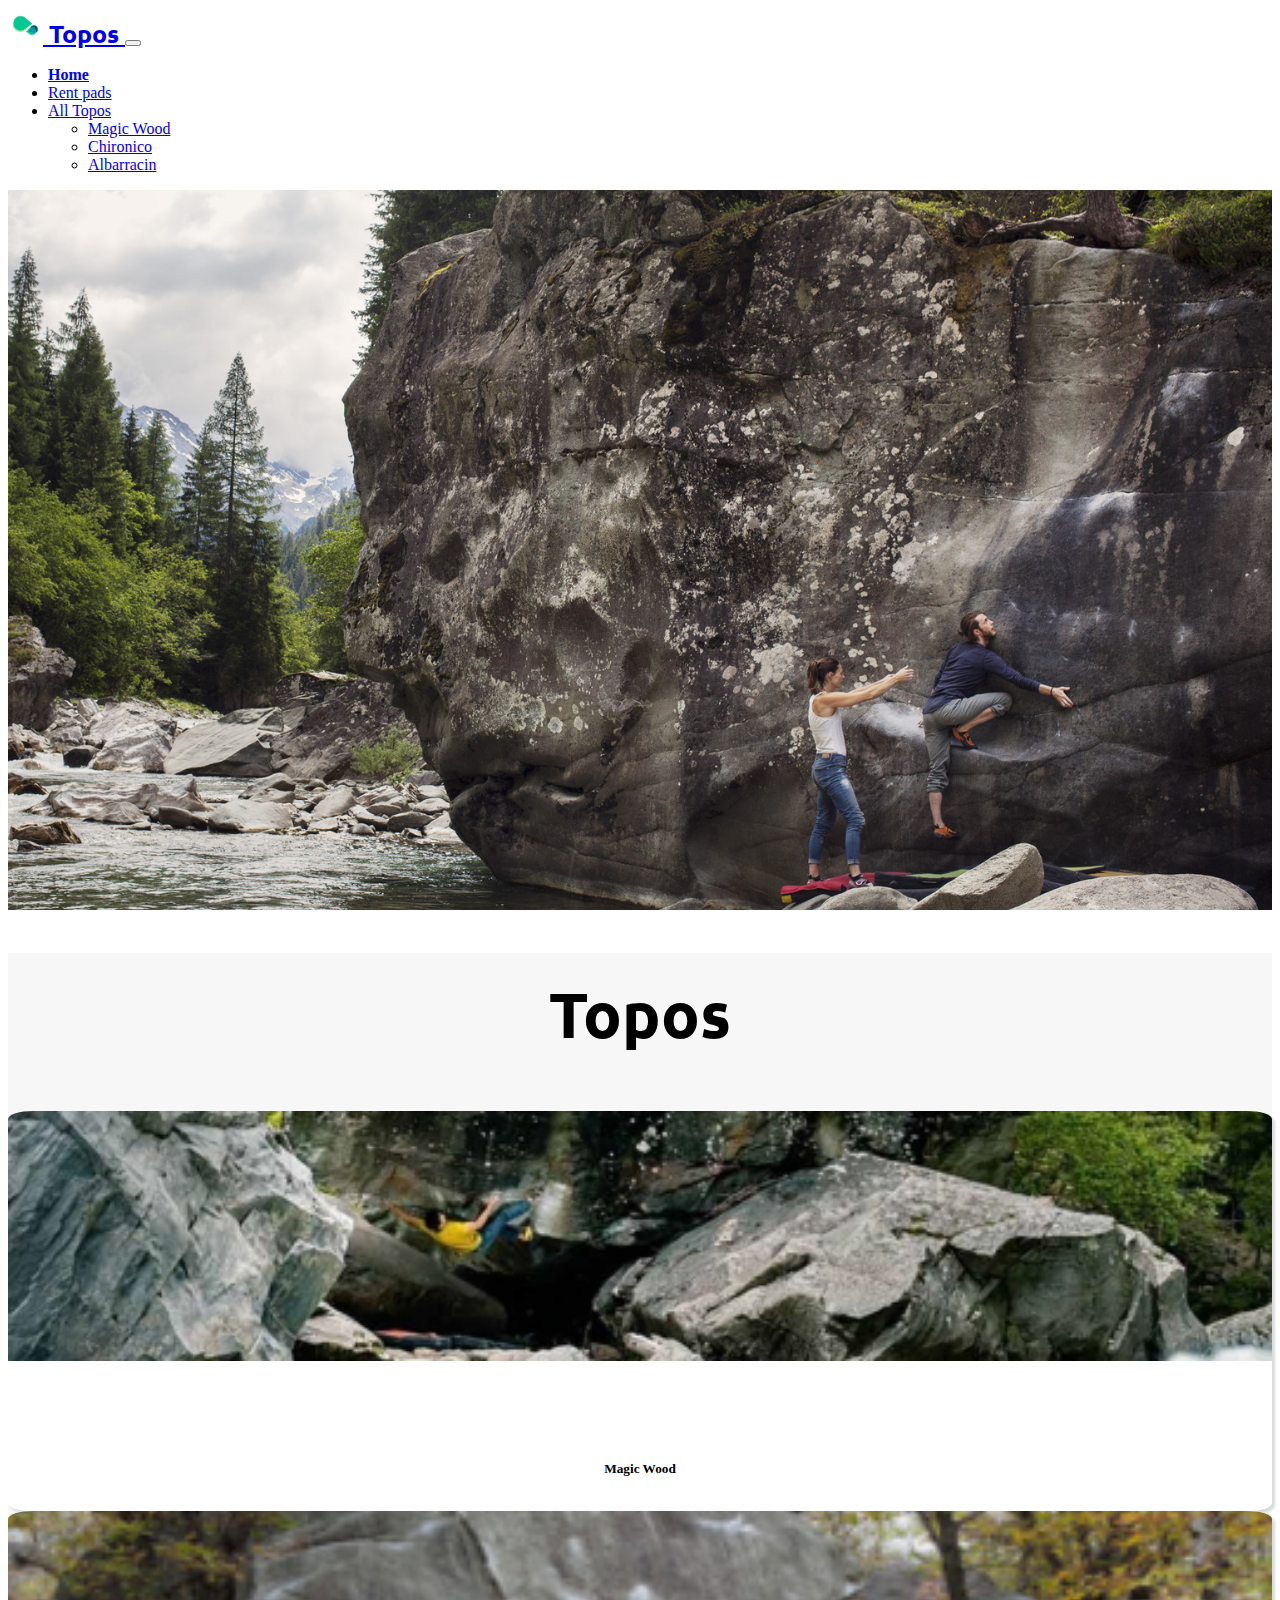
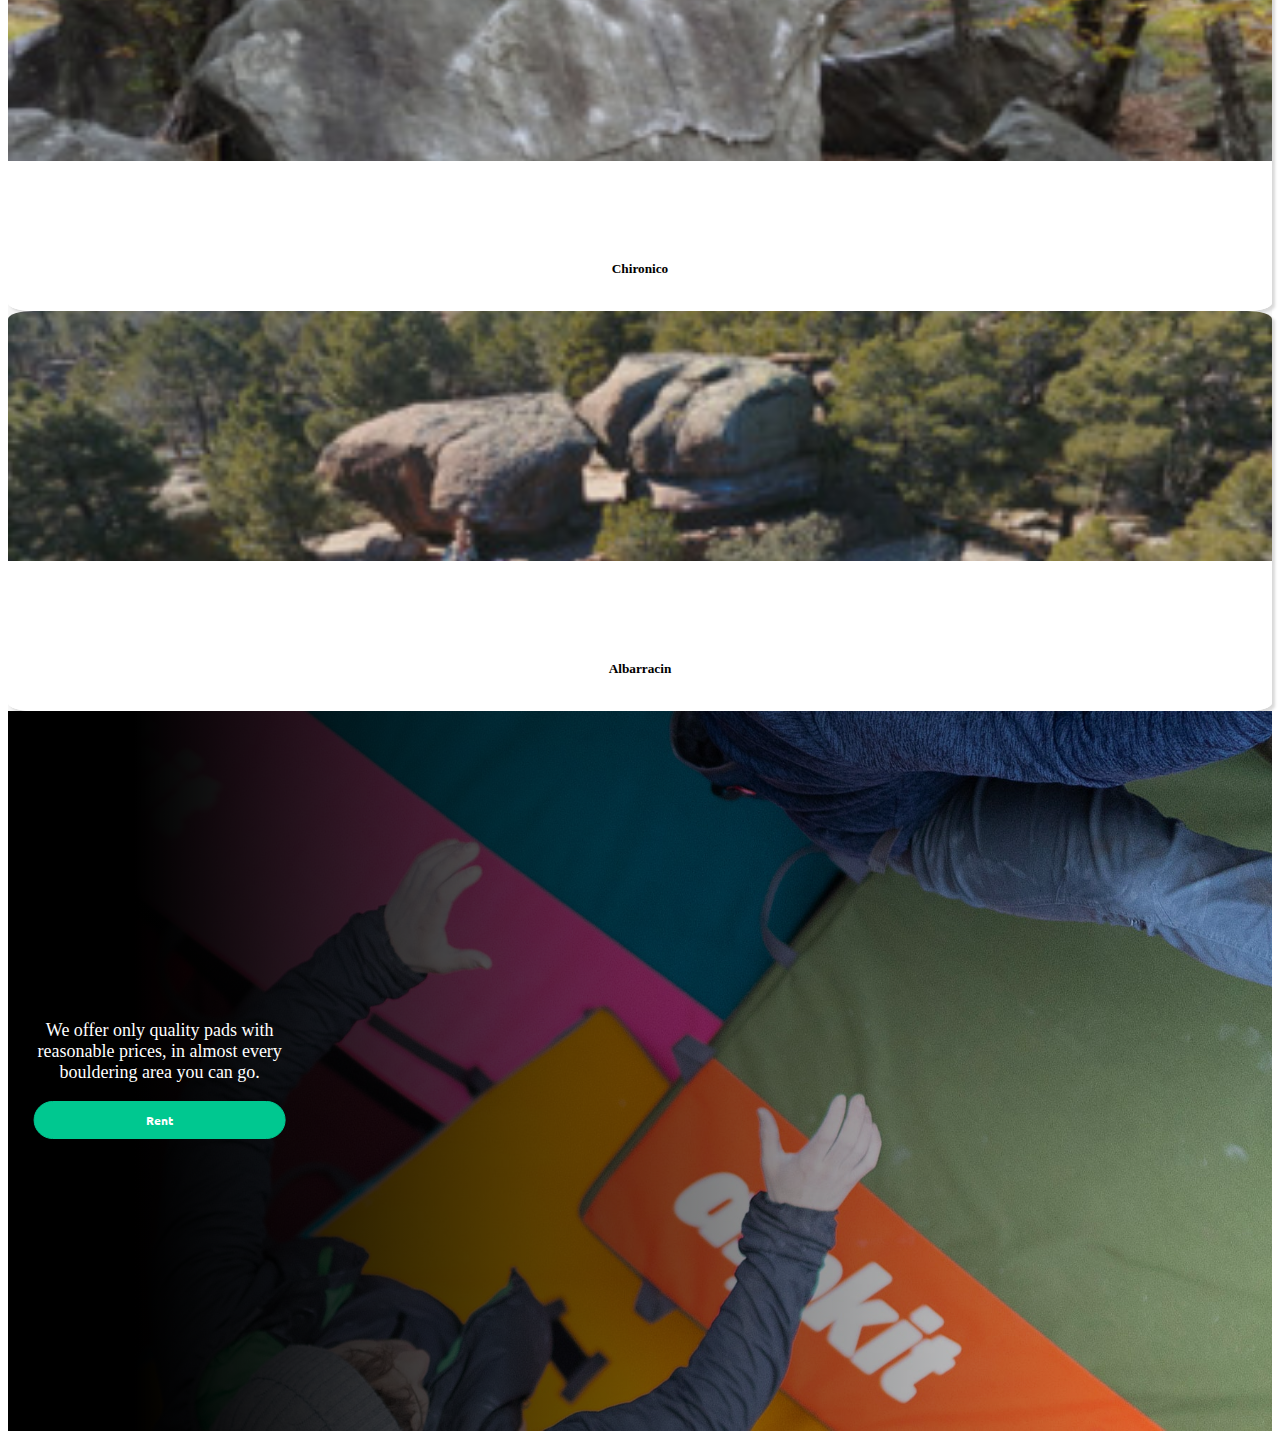
<file: index.html>
<!DOCTYPE html>
<html lang="en">

<head>
  <meta charset="UTF-8">
  <meta name="viewport" content="width=device-width, initial-scale=1.0">
  <link rel="stylesheet" href="style.css">
  <link href="https://cdn.jsdelivr.net/npm/bootstrap@5.3.1/dist/css/bootstrap.min.css" rel="stylesheet"
    integrity="sha384-4bw+/aepP/YC94hEpVNVgiZdgIC5+VKNBQNGCHeKRQN+PtmoHDEXuppvnDJzQIu9" crossorigin="anonymous">

  <title>Topo Shop</title>
</head>

<body>

  <nav class="navbar navbar-expand-lg bg-body-tertiary">
    <div class="container-fluid">
      <a class="navbar-brand" href="index.html">
        <img src="assets/topos-logo.png" alt="Logo" width="30" height="24" class="d-inline-block align-text-top">
        Topos
      </a>
      <button class="navbar-toggler" type="button" data-bs-toggle="collapse" data-bs-target="#navbarSupportedContent"
        aria-controls="navbarSupportedContent" aria-expanded="false" aria-label="Toggle navigation">
        <span class="navbar-toggler-icon"></span>
      </button>
      <div class="collapse navbar-collapse" id="navbarSupportedContent">
        <ul class="navbar-nav me-auto mb-2 mb-lg-0 ">
          <li class="nav-item">
            <a class="nav-link active" aria-current="page" href="index.html">Home</a>
          </li>
          <li class="nav-item">
            <a class="nav-link" href="rent-pads.html">Rent pads</a>
          </li>

          <li class="nav-item dropdown">
            <a class="nav-link dropdown-toggle" href="#" role="button" data-bs-toggle="dropdown" aria-expanded="false">
              All Topos
            </a>
            <ul class="dropdown-menu">
              <li><a class="dropdown-item" href="magic-wood.html">Magic Wood</a></li>
              <li><a class="dropdown-item" href="#">Chironico</a></li>
              <li><a class="dropdown-item" href="#">Albarracin</a></li>
            </ul>
          </li>
        </ul>
      </div>

    </div>
  </nav>

  <div class="home-top-image"></div>

  <div class="card-section pb-5">
    <div class="container">
      <h1 class="topos-title">Topos</h1>
        <div class="row" id="topos-card-container">
        </div>
    </div>
  </div>


  <div class="rent-pads-section">
    <div class="text-overlay">
      <p>We offer only quality pads with reasonable prices, in almost every bouldering area you can go.</p>
      <a href="rent-pads.html" class="custom-button">Rent</a>
    </div>
  </div>

  
  




  <script src="https://cdn.jsdelivr.net/npm/@popperjs/core@2.11.8/dist/umd/popper.min.js"
    integrity="sha384-I7E8VVD/ismYTF4hNIPjVp/Zjvgyol6VFvRkX/vR+Vc4jQkC+hVqc2pM8ODewa9r"
    crossorigin="anonymous"></script>
  <script src="https://cdn.jsdelivr.net/npm/bootstrap@5.3.1/dist/js/bootstrap.min.js"
    integrity="sha384-Rx+T1VzGupg4BHQYs2gCW9It+akI2MM/mndMCy36UVfodzcJcF0GGLxZIzObiEfa"
    crossorigin="anonymous"></script>
  <script src="main.js"></script>

</body>

</html>
</file>
<file: style.css>
@import url('https://fonts.googleapis.com/css2?family=Ubuntu:wght@300&display=swap');

.navbar {
    background-color: #ffffff !important;
}

.navbar-brand {
    font-weight: bold;
    font-family: 'Ubuntu', sans-serif;
    font-size: 25px !important;
}

.navbar-brand img {
    width: 35px !important;
    height: 35px !important;
}

.active {
    font-weight: bold !important;
}

.home-top-image{
    background-image: url(assets/magic-wood.jpg);
    height: 80vh;
    width: 100%;
    background-repeat: no-repeat;
    background-size: cover;
    background-position: center;
}

.rent-pads-section {
    position: relative;
    /* Add relative positioning to create a stacking context */
    height: 80vh;
    width: 100%;
    background-image: url("assets/pads.jpg");
    background-size: cover;
    background-position: center;

}

.rent-pads-section::before {
    content: "";
    position: absolute;
    top: 0;
    right: 0;
    bottom: 0;
    left: 0;
    background: linear-gradient(to right, rgba(0, 0, 0)10%, rgba(0, 0, 0, 0));
    /* Adjust the colors and transparency as needed */
    z-index: 1;
}

.text-overlay {
    position: absolute;
    top: 0;
    left: 12%;
    width: 20%;
    /* Match the width of the black part of the gradient */
    height: 100%;
    transform: translateX(-50%);
    /* Center the text container horizontally */
    z-index: 2;
    /* Place the text above the gradient */
    display: flex;
    flex-direction: column;
    justify-content: center;
}

.text-overlay p {
    color: white;
    /* Text color */
    font-size: 18px;
    /* Adjust the font size as needed */
    text-align: center;
}



.custom-button {
    background-color: #00c890;
    border-radius: 30px;
    display: inline-block;
    cursor: pointer;
    color: #ffffff;
    font-family: 'Ubuntu', sans-serif;
    font-weight: bold;
    padding: 10px 30px;
    font-size: 12px;
    text-decoration: none;
    border-style: none;
    align-items: center;
    text-align: center;
    border: 1px solid #00c890;

}

.custom-button:hover {
    background-color: #ffffff;
    color: #00c890;
    border: 1px solid #00c890;
}

.custom-button:active {
    background-color: #00c890;
    color: #ffffff;
}

.navbar-nav {
    width: 100%;
    justify-content: end;
}

.dropdown-menu[data-bs-popper] {
    left: -70px !important;
}

.topos-title {
    font-size: 4rem !important;
    font-family: 'Ubuntu', sans-serif;
    text-align: center;
    padding-top: 20px;
    padding-bottom: 14px;
}

.card-section {
    background-color: #f7f7f7;
}


.flexbox-card {
    /* width: 350px; */
    /* min-width: 350px; */
    min-height: 400px;
    /* margin: 30px; */
    border-radius: 2%;
    background-color: #ffffff;
    overflow: hidden;
    box-shadow: 3px 3px 3px #d9d9d9;
    position: relative;
    cursor: pointer;
    transition: transform 0.3s ease;

}

.topo-card-top {
    max-width: 100%;
    height: 250px;
    background-repeat: no-repeat;
    background-size: cover;
    background-position: center;
}


.card-title {
    padding-top: 10px;
    padding-bottom: 20px;
}


.card-content {
    position: absolute;
    text-align: center;
    background-color: #ffffff;
    bottom: -80px;
    width: 100%;

}

.flexbox-card:hover {
    transform: translateY(-10px);
}

.flexbox-card:hover .card-content {
    transform: translateY(-100px);
    transition: transform 0.5s ease;
}

.flexbox-card .card-content {
    transition: transform 0.5s ease;
}

.pad-card-top {
    max-width: 100%;
    height: 350px;
    background-repeat: no-repeat;
    background-size: cover;
    background-position: center;

}

label {
    display: block;
    font:
        1rem 'Fira Sans',
        sans-serif;
        z-index: 2;
        padding-bottom: 57px;
    color: #ffffff;
}

input{
    margin-bottom: 50px!important;
    margin-left: 10px!important;
    margin-right: 10px!important;
    z-index: 2;
    padding: 6px;
    border-radius: 3px;
    border: none

}

.header {
    position: relative;
    height: 60vh;
    width: 100%;
    background-image: url("assets/pads.jpg");
    background-size: cover;
    background-position: center;
}

.rent-pads-title{
    color: #ffffff;
}


.header::before {
    content: "";
    position: absolute;
    top: 0;
    right: 0;
    bottom: 0;
    left: 0;
    background: linear-gradient(to top, rgba(0, 0, 0)10%, rgba(0, 0, 0, 0));
    /* Adjust the colors and transparency as needed */
    z-index: 1;
}

.option-button {
    top: 0;
    z-index: 2;
    margin-bottom: 49px;
}

.find-button {
    top: 0;
    z-index: 2;
    margin-bottom: 49px;
    padding-left: 10px;
}

.btn-lg{
    padding: 3px!important;
}

.mw-top-image{
    background-image: url(assets/magic-wood.jpg);
    height: 80vh;
    width: 100%;
    background-repeat: no-repeat;
    background-size: cover;
    background-position: center;
}
</file>
